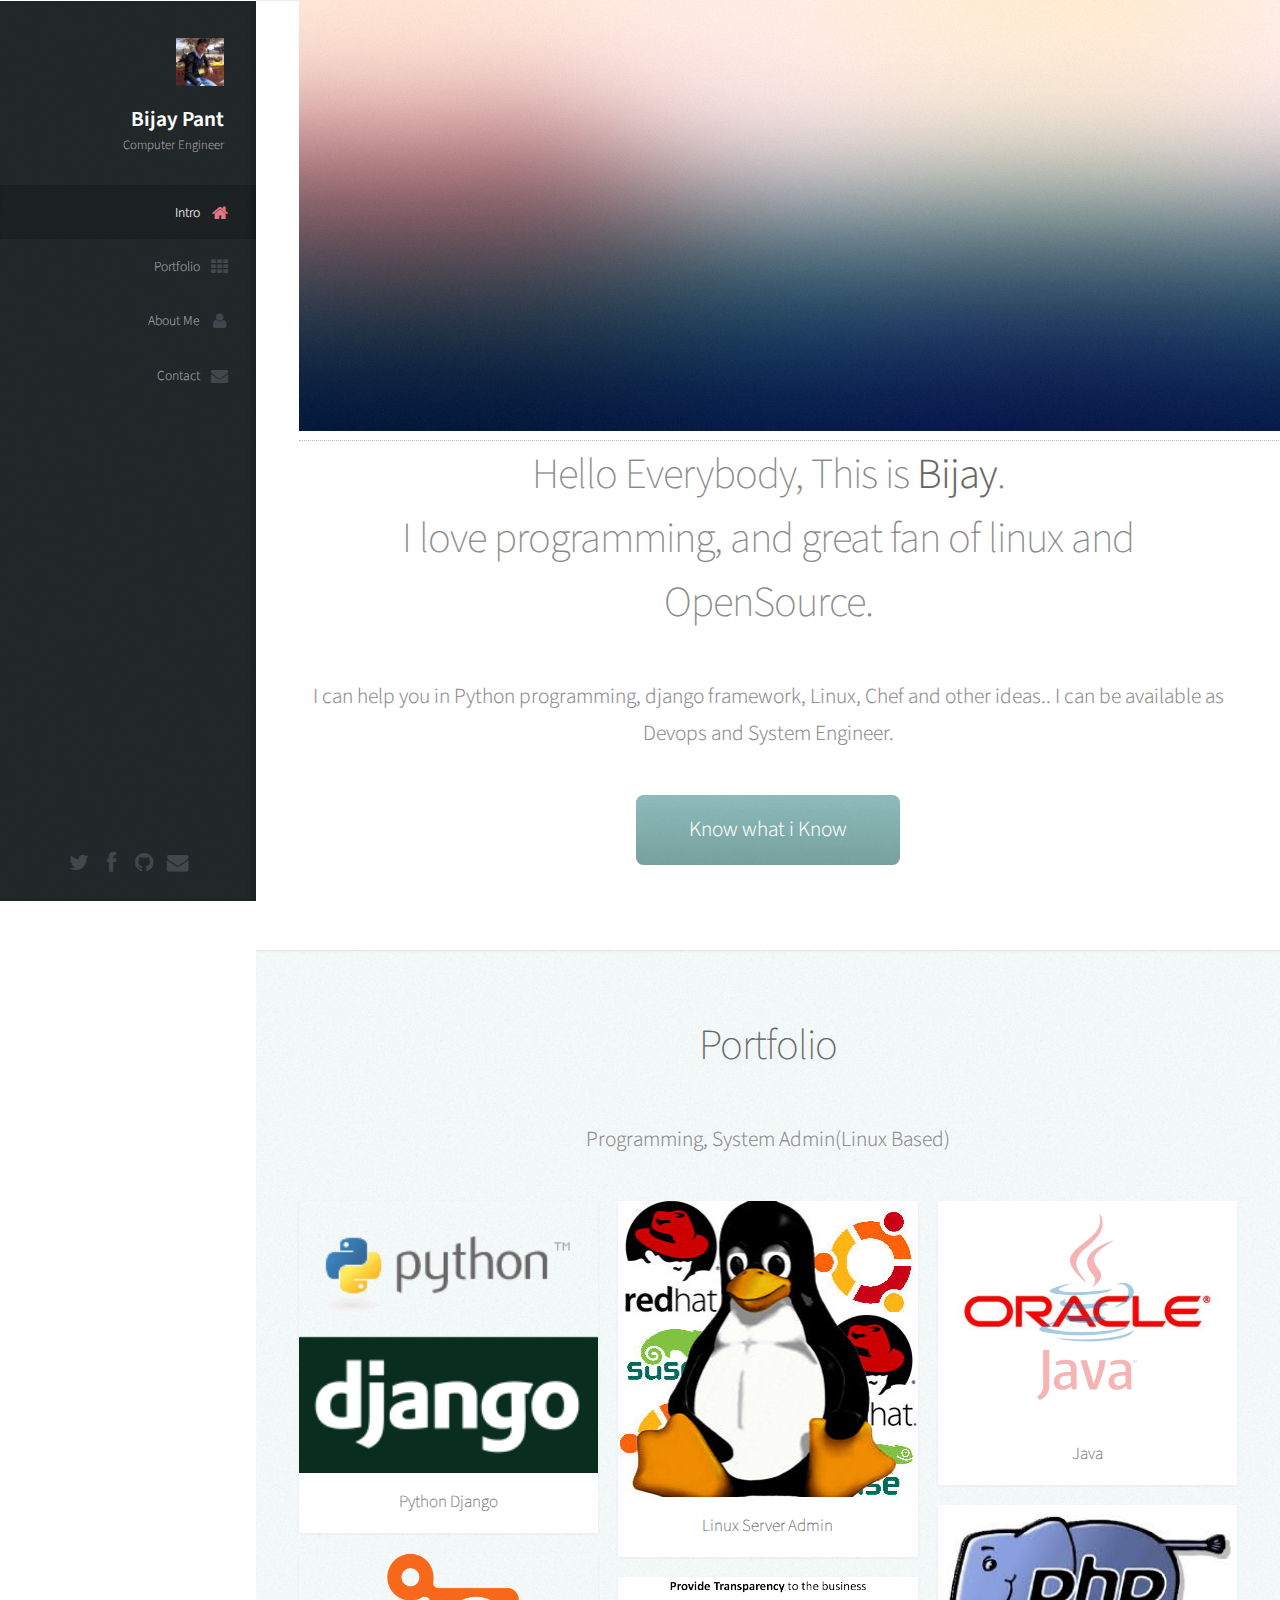
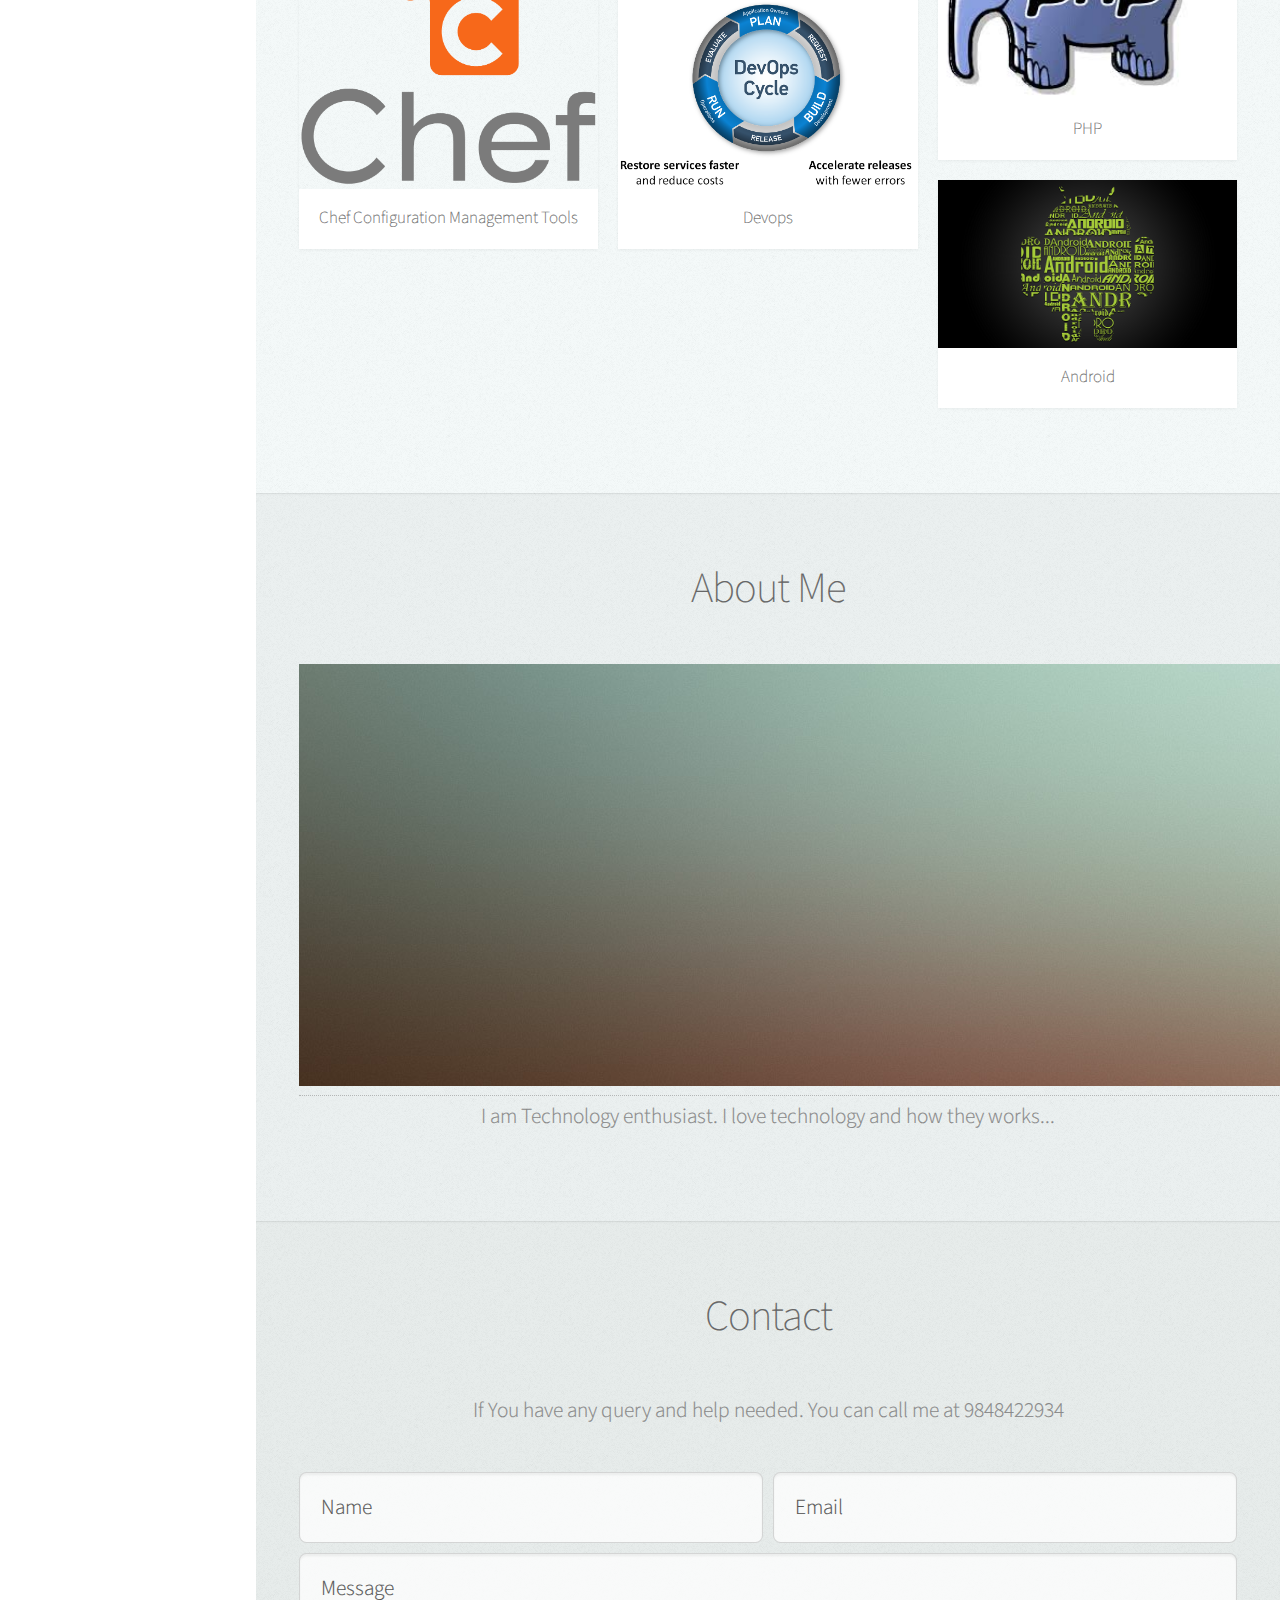
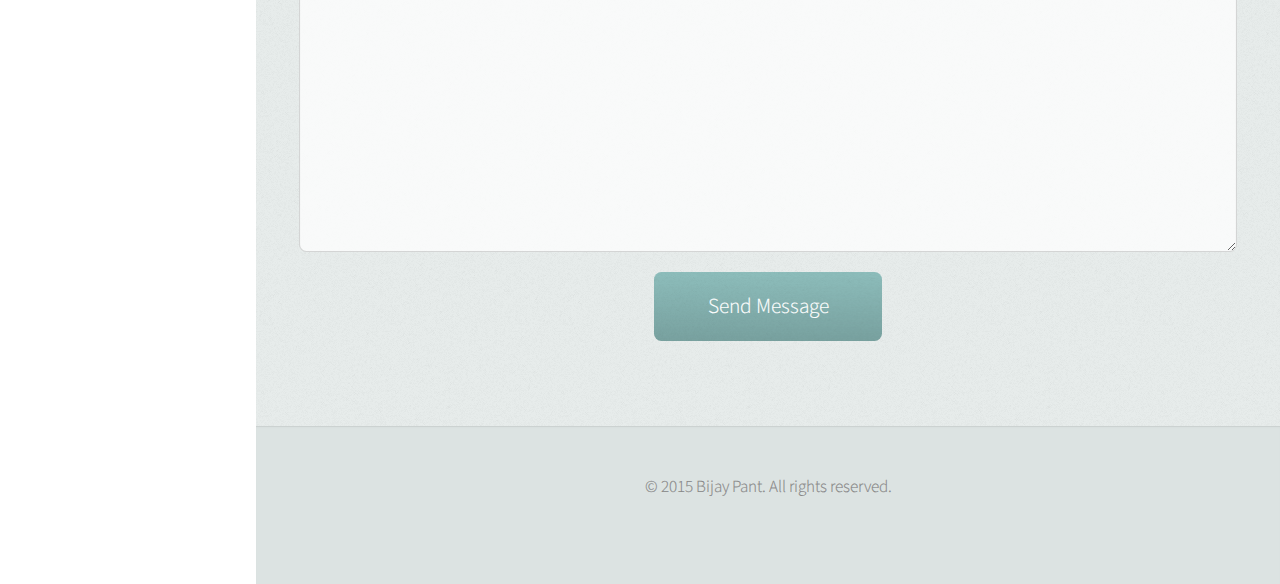
<file: index.html>
<!DOCTYPE HTML>
<html>
	<head>
		<title>Bijay Pant</title>
		<meta http-equiv="content-type" content="text/html; charset=utf-8" />
		<meta name="description" content="" />
		<meta name="keywords" content="" />
		<link href="http://fonts.googleapis.com/css?family=Source+Sans+Pro:200,300,400,600" rel="stylesheet" type="text/css" />
		<!--[if lte IE 8]><script src="js/html5shiv.js"></script><![endif]-->
		<script src="js/jquery.min.js"></script>
		<script src="js/skel.min.js"></script>
		<script src="js/skel-panels.min.js"></script>
		<script src="js/init.js"></script>
		<noscript>
			<link rel="stylesheet" href="css/skel-noscript.css" />
			<link rel="stylesheet" href="css/style.css" />
			<link rel="stylesheet" href="css/style-wide.css" />
		</noscript>
		<!--[if lte IE 9]><link rel="stylesheet" href="css/ie9.css" /><![endif]-->
		<!--[if lte IE 8]><link rel="stylesheet" href="css/ie8.css" /><![endif]-->
	</head>
	<body>

		<!-- Header -->
			<div id="header" class="skel-panels-fixed">

				<div class="top">

					<!-- Logo -->
						<div id="logo">
							<span class="image avatar48"><img src="images/bijay.jpg" alt="" /></span>
							<h1 id="title">Bijay Pant</h1>
							<span class="byline">Computer Engineer</span>
						</div>

					<!-- Nav -->
						<nav id="nav">
							<ul>
								<li><a href="#top" id="top-link" class="skel-panels-ignoreHref"><span class="fa fa-home">Intro</span></a></li>
								<li><a href="#portfolio" id="portfolio-link" class="skel-panels-ignoreHref"><span class="fa fa-th">Portfolio</span></a></li>
								<li><a href="#about" id="about-link" class="skel-panels-ignoreHref"><span class="fa fa-user">About Me</span></a></li>
								<li><a href="#contact" id="contact-link" class="skel-panels-ignoreHref"><span class="fa fa-envelope">Contact</span></a></li>
							</ul>
						</nav>
						
				</div>
				
				<div class="bottom">

					<!-- Social Icons -->
						<ul class="icons">
							<li><a href="https://twitter.com/Bjpant" class="fa fa-twitter solo"><span>Twitter</span></a></li>
							<li><a href="http://facebook.com/bant4u" class="fa fa-facebook solo"><span>Facebook</span></a></li>
							<li><a href="http://github.com/bant4u" class="fa fa-github solo"><span>Github</span></a></li>
							<li><a href="bijaypant1@gmail.com" class="fa fa-envelope solo"><span>Email</span></a></li>
						</ul>
				
				</div>
			
			</div>

		<!-- Main -->
			<div id="main">
			
				<!-- Intro -->
					<section id="top" class="one">
						<div class="container">

							<a href=""><img src="images/pic01.jpg" alt="" /></a>

							<header>
								<h2 class="alt">Hello Everybody, This is <strong>Bijay</strong>.<br />
								I love programming, and great fan of linux and OpenSource. </h2>
							</header>
							
							<p>I can help you in Python programming, django framework, Linux, Chef and other ideas.. I can be available as Devops and System Engineer. </p>

							<footer>
								<a href="#portfolio" class="button scrolly">Know what i Know</a>
							</footer>

						</div>
					</section>
					
				<!-- Portfolio -->
					<section id="portfolio" class="two">
						<div class="container">
					
							<header>
								<h2>Portfolio</h2>
							</header>
							
							<p>Programming, System Admin(Linux Based)</p>
						
							<div class="row">
								<div class="4u">
									<article class="item">
										<a class="image full"><img src="images/pic02.png" alt="" /></a>
										<header>
											<h3>Python Django </h3>
										</header>
									</article>
									<article class="item">
										<a class="image full"><img src="images/pic03.png" alt="" /></a>
										<header>
											<h3>Chef Configuration Management Tools</h3>
										</header>
									</article>
								</div>
								<div class="4u">
									<article class="item">
										<a class="image full"><img src="images/pic03.jpg" alt="" /></a>
										<header>
											<h3>Linux Server Admin</h3>
										</header>
									</article>
									<article class="item">
										<a  class="image full"><img src="images/devops.png" alt="" /></a>
										<header>
											<h3>Devops</h3>
										</header>
									</article>
								</div>
								<div class="4u">
									<article class="item">
										<a class="image full"><img src="images/pic04.jpg" alt="" /></a>
										<header>
											<h3>Java </h3>
										</header>
									</article>
									<article class="item">
										<a class="image full"><img src="images/pic07.jpg" alt="" /></a>
										<header>
											<h3>PHP</h3>
										</header>
									</article>
																		<article class="item">
										<a class="image full"><img src="images/android.png" alt="" /></a>
										<header>
											<h3>Android</h3>
										</header>
									</article>
								</div>
							</div>

						</div>
					</section>

				<!-- About Me -->
					<section id="about" class="three">
						<div class="container">

							<header>
								<h2>About Me</h2>
							</header>

							<a href=""><img src="images/pic08.jpg" alt="" /></a>
							
							<p> I am Technology enthusiast. I love technology and how they works...</p>

						</div>
					</section>
			
				<!-- Contact -->
					<section id="contact" class="four">
						<div class="container">

							<header>
								<h2>Contact</h2>
							</header>

							<p>If You have any query and help needed. You can call me at 9848422934 </p>
							
							<form method="post" action="#">
								<div class="row half">
									<div class="6u"><input type="text" class="text" name="name" placeholder="Name" /></div>
									<div class="6u"><input type="text" class="text" name="email" placeholder="Email" /></div>
								</div>
								<div class="row half">
									<div class="12u">
										<textarea name="message" placeholder="Message"></textarea>
									</div>
								</div>
								<div class="row">
									<div class="12u">
										<a href="#" class="button submit">Send Message</a>
									</div>
								</div>
							</form>

						</div>
					</section>
			
			</div>

		<!-- Footer -->
			<div id="footer">
				
				<!-- Copyright -->
					<div class="copyright">
						<p>&copy; 2015 Bijay Pant. All rights reserved.</p>
					</div>
				
			</div>

	</body>

<!-- Global site tag (gtag.js) - Google Analytics -->
<script async src="https://www.googletagmanager.com/gtag/js?id=UA-115523092-1"></script>
<script>
  window.dataLayer = window.dataLayer || [];
  function gtag(){dataLayer.push(arguments);}
  gtag('js', new Date());

  gtag('config', 'UA-115523092-1');
</script>


</html>
</file>
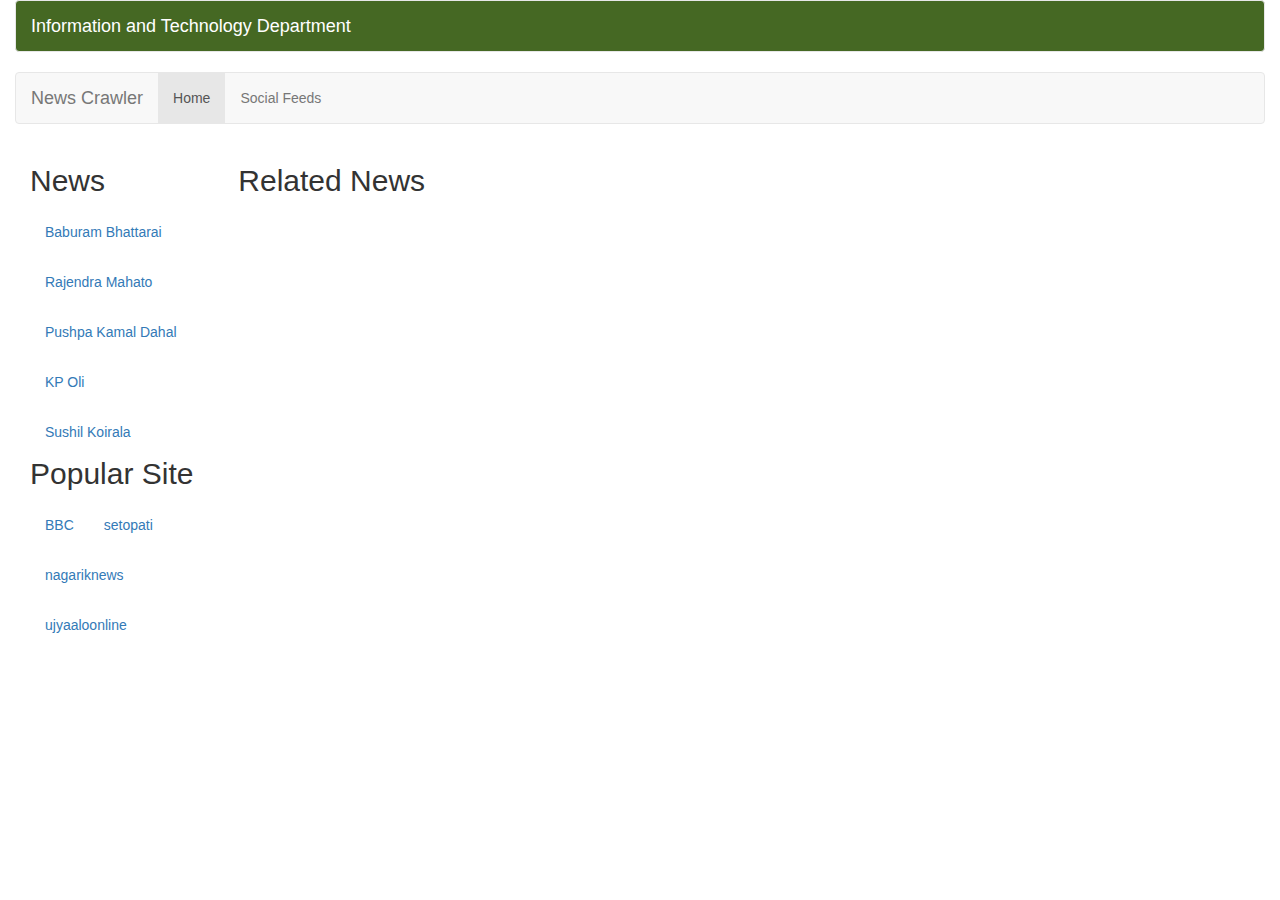
<file: news.html>
<!DOCTYPE html>
<html lang="en">
  <head>
        <meta http-equiv="content-type" content="text/html; charset=utf-8" />

    <meta http-equiv="X-UA-Compatible" content="IE=edge">
    <meta name="viewport" content="width=device-width, initial-scale=1">
    <!-- The above 3 meta tags *must* come first in the head; any other head content must come *after* these tags -->
    <meta name="description" content="">
    <meta name="author" content="">

    <title>News Crawler</title>

    <!-- Bootstrap core CSS -->
    <link href="css/bootstrap.min.css" rel="stylesheet">

  </head>

  <body>

    <div class="container-fluid">

        <nav class="navbar navbar-default" style="background:#456823; color:#fff; text-align:center;">
        <div class="container-fluid">
          <div class="navbar-header">
            <a class="navbar-brand" href="#"  style=" color:#fff;">Information and Technology Department</a>
          </div>

        </div><!--/.container-fluid -->
      </nav>

    <nav class="navbar navbar-default">
        <div class="container-fluid">
          <div class="navbar-header">
            <a class="navbar-brand" href="#">News Crawler</a>
          </div>
          <div id="navbar" class="navbar-collapse collapse">
            <ul class="nav navbar-nav">
              <li class="active"><a href="#">Home</a></li>
              <li><a href="socialfeeds.php">Social Feeds</a></li>


            </ul>

          </div><!--/.nav-collapse -->
        </div><!--/.container-fluid -->
      </nav>
      <div class="row">
      <div class="col-sm-12 col-md-12">
        


        <div class="col-sm-2 col-md-2">
          <div>
            <h2 class="sub-header">News</h2>

              <ul class='nav navbar-nav'> 
  <li class="subject_content"  data-id='1'>
  <a href="#">Baburam Bhattarai</a>
    
    </li>
      
  <li class="subject_content"  data-id='2'>
  <a href="#">Rajendra  Mahato</a>
    
    </li>
      
  <li class="subject_content"  data-id='3'>
  <a href="#">Pushpa Kamal Dahal</a>
    
    </li>
      
  <li class="subject_content"  data-id='4'>
  <a href="#">KP Oli</a>
    
    </li>
      
  <li class="subject_content"  data-id='5'>
  <a href="#">Sushil Koirala</a>
    
    </li>
    </ul>           
            
          </div>
          <div>
            
            <h2 class="sub-header" >Popular Site</h2>
              <ul class='nav navbar-nav'> 
  <li class="site_content"  data-id='BBC'>
  <a href="#">BBC</a>
    
    </li>
    
  <li class="site_content"  data-id='setopati'>
  <a href="#">setopati</a>
    
    </li>
    
  <li class="site_content"  data-id='nagariknews'>
  <a href="#">nagariknews</a>
    
    </li>
    
  <li class="site_content"  data-id='ujyaaloonline'>
  <a href="#">ujyaaloonline</a>
    
    </li>
  </ul>           
          </div>

        



        </div> 
        <div class="col-sm-10 col-md-10 ">
  

          <h2 class="sub-header">Related News </h2>
          <div  id="content">

          </div>
        </div>
      </div>
      </div>
    </div>


    <!-- Bootstrap core JavaScript
    ================================================== -->
    <!-- Placed at the end of the document so the pages load faster -->
    <script src="js/jquery.min.js"></script>
    <script src="js/bootstrap.min.js"></script>
    <script>
$(document).ready( function() {


	$("#content").on("click","table tbody tr",function(){
		//alert("tr");
		//var $parent = $(this).
        // $(this).next().css( "display", "" );
        if($(this).hasClass("news")){
	        $(this).next().toggle();
        }

    });
    $("#news").click(function(){
        $("#news_content").show();
    });

    $(".subject_content").click(function() {

    var id = $(this).data("id");


        $.ajax({
          url: 'http://192.168.101.70/newsfeed/showfeed.php',
 
          data: {'id':id},
          dataType: 'jsonp',
          success: function(data) {
          //called when successful
          $('#content').html(data);
          },
          error: function(e) {
            console.log(e.message);
          //called when there is an error
          //console.log(e.message);
          }
        });
    });

        $(".site_content").click(function() {

    var id = $(this).data("id");

        $.ajax({
          url: 'http://192.168.101.70/newsfeed/showsitefeed.php',
          type: 'GET',
          data: {'id':id},
          success: function(data) {
          //called when successful
          $('#content').html(data);
          },
          error: function(e) {
          //called when there is an error
          //console.log(e.message);
          }
        });
    });
});

</script>

  </body>
</html>
</file>
<file: css/style-wide.css>
/*
	Prologue 1.2 by HTML5 UP
	html5up.net | @n33co
	Free for personal and commercial use under the CCA 3.0 license (html5up.net/license)
*/

/*********************************************************************************/
/* Basic                                                                         */
/*********************************************************************************/

	body,input,textarea,select
	{
		font-size: 17pt;
	}
	
/*********************************************************************************/
/* Header                                                                        */
/*********************************************************************************/

	#header
	{
		width: 300px;
	}
	
/*********************************************************************************/
/* Footer                                                                        */
/*********************************************************************************/

	#footer
	{
		margin-left: 300px;
	}
	
/*********************************************************************************/
/* Main                                                                          */
/*********************************************************************************/

	#main
	{
		margin-left: 300px;
	}
</file>
<file: css/ie9.css>
/*
	Prologue 1.2 by HTML5 UP
	html5up.net | @n33co
	Free for personal and commercial use under the CCA 3.0 license (html5up.net/license)
*/

/*********************************************************************************/
/* Basic                                                                         */
/*********************************************************************************/

	/* Buttons */
		
		.button
		{
			background-image: url('images/ie9/button.svg');
		}
</file>
<file: css/ie8.css>
/*
	Prologue 1.2 by HTML5 UP
	html5up.net | @n33co
	Free for personal and commercial use under the CCA 3.0 license (html5up.net/license)
*/

/*********************************************************************************/
/* Basic                                                                         */
/*********************************************************************************/

	/* Forms */

		form
		{
		}
		
			form input.text,
			form select,
			form textarea
			{
				-ms-behavior: url('css/PIE.htc');
			}
			
	/* Buttons */
		
		.button
		{
			-ms-behavior: url('css/PIE.htc');
		}
		
/*********************************************************************************/
/* Header                                                                        */
/*********************************************************************************/

	#nav
	{
	}
	
		#nav ul
		{
		}
		
			#nav ul li
			{
			}
			
				#nav ul li a
				{
					color: #888;
				}

					#nav ul li a.active
					{
						background: #1C2022;
					}

/*********************************************************************************/
/* Side Panel                                                                    */
/*********************************************************************************/

	#sidePanelToggle
	{
	}
	
		#sidePanelToggle .toggle
		{
			background-color: #888;
		}
</file>
<file: css/skel-noscript.css>
/* Resets (http://meyerweb.com/eric/tools/css/reset/ | v2.0 | 20110126 | License: none (public domain)) */

	html,body,div,span,applet,object,iframe,h1,h2,h3,h4,h5,h6,p,blockquote,pre,a,abbr,acronym,address,big,cite,code,del,dfn,em,img,ins,kbd,q,s,samp,small,strike,strong,sub,sup,tt,var,b,u,i,center,dl,dt,dd,ol,ul,li,fieldset,form,label,legend,table,caption,tbody,tfoot,thead,tr,th,td,article,aside,canvas,details,embed,figure,figcaption,footer,header,hgroup,menu,nav,output,ruby,section,summary,time,mark,audio,video{margin:0;padding:0;border:0;font-size:100%;font:inherit;vertical-align:baseline;}article,aside,details,figcaption,figure,footer,header,hgroup,menu,nav,section{display:block;}body{line-height:1;}ol,ul{list-style:none;}blockquote,q{quotes:none;}blockquote:before,blockquote:after,q:before,q:after{content:'';content:none;}table{border-collapse:collapse;border-spacing:0;}body{-webkit-text-size-adjust:none}

/* Box Model */

	*, *:before, *:after {
		-moz-box-sizing: border-box;
		-webkit-box-sizing: border-box;
		-o-box-sizing: border-box;
		-ms-box-sizing: border-box;
		box-sizing: border-box;
	}

/* Container */

	body {
		min-width: 1200px;
	}

	.container {
		width: 1200px;
		margin-left: auto;
		margin-right: auto;
	}

	/* Modifiers */
	
		.container.small {
			width: 900px;
		}

		.container.big {
			width: 100%;
			max-width: 1500px;
			min-width: 1200px;
		}

/* Grid */

	/* Cells */

		.\31 2u { width: 100% }
		.\31 1u { width: 91.6666666667% }
		.\31 0u { width: 83.3333333333% }
		.\39 u { width: 75% }
		.\38 u { width: 66.6666666667% }
		.\37 u { width: 58.3333333333% }
		.\36 u { width: 50% }
		.\35 u { width: 41.6666666667% }
		.\34 u { width: 33.3333333333% }
		.\33 u { width: 25% }
		.\32 u { width: 16.6666666667% }
		.\31 u { width: 8.3333333333% }
		.\-11u { margin-left: 91.6666666667% }
		.\-10u { margin-left: 83.3333333333% }
		.\-9u { margin-left: 75% }
		.\-8u { margin-left: 66.6666666667% }
		.\-7u { margin-left: 58.3333333333% }
		.\-6u { margin-left: 50% }
		.\-5u { margin-left: 41.6666666667% }
		.\-4u { margin-left: 33.3333333333% }
		.\-3u { margin-left: 25% }
		.\-2u { margin-left: 16.6666666667% }
		.\-1u { margin-left: 8.3333333333% }

		.row > * {
			padding: 40px 0 0 40px;
			float: left;
			-moz-box-sizing: border-box;
			-webkit-box-sizing: border-box;
			-o-box-sizing: border-box;
			-ms-box-sizing: border-box;
			box-sizing: border-box;
		}

		.row + .row > * {
			padding-top: 40px;
		}

		.row {
			margin-left: -40px;
		}

	/* Rows */

		.row:after {
			content: '';
			display: block;
			clear: both;
			height: 0;
		}

		.row:first-child > * {
			padding-top: 0;
		}

		.row > * {
			padding-top: 0;
		}

		/* Modifiers */

			/* Flush */

				.row.flush {
					margin-left: 0;
				}

				.row.flush > * {
					padding: 0 !important;
				}

			/* Quarter */

				.row.quarter > * {
					padding: 10px 0 0 10px;
				}

				.row.quarter + .row.quarter > * {
					padding-top: 10px;
				}

				.row.quarter {
					margin-left: -10px;
				}

			/* Half */

				.row.half > * {
					padding: 20px 0 0 20px;
				}

				.row.half + .row.half > * {
					padding-top: 20px;
				}

				.row.half {
					margin-left: -20px;
				}

			/* One and (a) Half */

				.row.oneandhalf > * {
					padding: 60px 0 0 60px;
				}

				.row.oneandhalf + .row.oneandhalf > * {
					padding-top: 60px;
				}

				.row.oneandhalf {
					margin-left: -60px;
				}

			/* Double */

				.row.double > * {
					padding: 80px 0 0 80px;
				}

				.row.double + .row.double > * {
					padding-top: 80px;
				}

				.row.double {
					margin-left: -80px;
				}
</file>
<file: css/style.css>
@charset 'UTF-8';

@font-face{font-family:'FontAwesome';src:url('font/fontawesome-webfont.eot?v=4.0.1');src:url('font/fontawesome-webfont.eot?#iefix&v=4.0.1') format('embedded-opentype'),url('font/fontawesome-webfont.woff?v=4.0.1') format('woff'),url('font/fontawesome-webfont.ttf?v=4.0.1') format('truetype'),url('font/fontawesome-webfont.svg?v=4.0.1#fontawesomeregular') format('svg');font-weight:normal;font-style:normal}

/*
	Prologue 1.2 by HTML5 UP
	html5up.net | @n33co
	Free for personal and commercial use under the CCA 3.0 license (html5up.net/license)
*/

/*********************************************************************************/
/* Basic                                                                         */
/*********************************************************************************/

	body
	{
		background: #fff;
	}

	body,input,textarea,select
	{
		font-family: 'Source Sans Pro', sans-serif;
		font-size: 19pt;
		font-weight: 300;
		line-height: 1.75em;
		color: #888;
		-webkit-text-stroke: 0.15px;
	}

	h1,h2,h3,h4,h5,h6
	{
		font-weight: 200;
		color: #666;
		line-height: 1.5em;
	}
	
		h1 a, h2 a, h3 a, h4 a, h5 a, h6 a
		{
			color: inherit;
			text-decoration: none;
		}

		h1 strong, h2 strong, h3 strong, h4 strong, h5 strong, h6 strong
		{
			font-weight: 300;
		}
		
		h2
		{
			font-size: 2em;
			letter-spacing: -1px;
		}
		
			h2.alt
			{
				color: #888;
			}
			
			h2.alt strong
			{
				color: #666;
			}

		h3
		{
			font-size: 1.5em;
		}

	header
	{
		margin: 0 0 2em 0;
	}

	footer
	{
		margin: 2em 0 0 0;
	}

	strong, b
	{
		font-weight: 300;
		color: #666;
	}
	
	em, i
	{
		font-style: italic;
	}

	a
	{
		text-decoration: none;
		color: inherit;
		border-bottom: dotted 1px rgba(128,128,128,0.5);
		-moz-transition: color 0.35s ease-in-out, border-bottom-color 0.35s ease-in-out;
		-webkit-transition: color 0.35s ease-in-out, border-bottom-color 0.35s ease-in-out;
		-o-transition: color 0.35s ease-in-out, border-bottom-color 0.35s ease-in-out;
		-ms-transition: color 0.35s ease-in-out, border-bottom-color 0.35s ease-in-out;
		transition: color 0.35s ease-in-out, border-bottom-color 0.35s ease-in-out;
		outline: 0;
	}

		a:hover
		{
			color: #E27689;
			border-bottom-color: rgba(255,255,255,0);
		}

	sub
	{
		position: relative;
		top: 0.5em;
		font-size: 0.8em;
	}
	
	sup
	{
		position: relative;
		top: -0.5em;
		font-size: 0.8em;
	}
	
	hr
	{
		border: 0;
		border-top: solid 1px #ddd;
	}
	
	blockquote
	{
		border-left: solid 0.5em #ddd;
		padding: 1em 0 1em 2em;
		font-style: italic;
	}
	
	p, ul, ol, dl, table
	{
		margin-bottom: 2em;
	}

	br.clear
	{
		clear: both;
	}

	/* Sections/Articles */
	
		section,
		article
		{
			margin-bottom: 3em;
		}
		
		section > :last-child,
		article > :last-child,
		section > .container > :last-child,
		article > .container > :last-child
		{
			margin-bottom: 0;
		}

		section:last-child,
		article:last-child
		{
			margin-bottom: 0;
		}

		.row > section,
		.row > article
		{
			margin-bottom: 0;
		}

	/* Images */

		.image
		{
			display: inline-block;
			border: 0;
		}
		
			.image img
			{
				display: block;
				width: 100%;
			}
			
			.image.avatar48
			{
				width: 48px;
				height: 48px;
				background: #f00;
			}
			
				.image.avatar48 img
				{
					width: 48px;
					height: 48px;
				}

			.image.full
			{
				display: block;
				width: 100%;
			}
			
			.image.featured
			{
				display: block;
				width: 100%;
				margin: 0 0 2em 0;
			}
			
			.image.left
			{
				float: left;
				margin: 0 2em 2em 0;
			}
			
			.image.centered
			{
				display: block;
				margin: 0 0 2em 0;
			}

				.image.centered img
				{
					margin: 0 auto;
					width: auto;
				}

	/* Lists */

		ul.default
		{
			list-style: disc;
			padding-left: 1em;
		}
		
			ul.default li
			{
				padding-left: 0.5em;
			}		

		ul.icons
		{
			cursor: default;
		}	
		
			ul.icons li
			{
				display: inline-block;
			}
			
				ul.icons a
				{
					display: inline-block;
					width: 2em;
					height: 2em;
					line-height: 2em;
					text-align: center;
					border: 0;
				}

		ul.menu
		{
			cursor: default;
		}
		
			ul.menu li
			{
				display: inline-block;
				line-height: 1em;
				border-left: solid 1px rgba(128,128,128,0.35);
				padding: 0 0 0 0.5em;
				margin: 0 0 0 0.5em;
			}
			
			ul.menu li:first-child
			{
				border-left: 0;
				padding-left: 0;
				margin-left: 0;
			}

		ol.default
		{
			list-style: decimal;
			padding-left: 1.25em;
		}

			ol.default li
			{
				padding-left: 0.25em;
			}

	/* Forms */

		form
		{
		}
		
			form label
			{
				display: block;
				text-align: left;
				margin-bottom: 0.5em;
			}
		
			form input.text,
			form select,
			form textarea
			{
				position: relative;
				-webkit-appearance: none;
				display: block;
				border: 0;
				background: #fff;
				background: rgba(255,255,255,0.75);
				width: 100%;
				border-radius: 0.35em;
				padding: 0.75em 1em 0.75em 1em;
				box-shadow: inset 0 0.1em 0.1em 0 rgba(0,0,0,0.05);
				border: solid 1px rgba(0,0,0,0.15);
				-moz-transition: all 0.35s ease-in-out;
				-webkit-transition: all 0.35s ease-in-out;
				-o-transition: all 0.35s ease-in-out;
				-ms-transition: all 0.35s ease-in-out;
				transition: all 0.35s ease-in-out;
			}

				form input.text:hover,
				form select:hover,
				form textarea:hover
				{
				}

				form input.text:focus,
				form select:focus,
				form textarea:focus
				{
					box-shadow: 0 0 2px 1px #8ededc;
					background: #fff;
				}
				
				form textarea
				{
					min-height: 14em;
				}

				form .formerize-placeholder
				{
					color: #555 !important;
				}

				form ::-webkit-input-placeholder
				{
					color: #555 !important;
				}

				form :-moz-placeholder
				{
					color: #555 !important;
				}

				form ::-moz-placeholder
				{
					color: #555 !important;
				}

				form :-ms-input-placeholder
				{
					color: #555 !important;
				}

				form ::-moz-focus-inner
				{
					border: 0;
				}
			
	/* Tables */
	
		table
		{
			width: 100%;
		}
		
			table.default
			{
				width: 100%;
				text-align: left;
			}
			
				table.default tbody tr:nth-child(2n+2)
				{
					background: #f4f4f4;
				}
				
				table.default td
				{
					padding: 0.5em 1em 0.5em 1em;
				}
				
				table.default th
				{
					text-align: left;
					padding: 0.5em 1em 0.5em 1em;
					color: #fff;
					background: #222729 url('images/overlay.png');
				}
			
				table.default thead
				{
					background: #444;
					color: #fff;
				}
				
				table.default tfoot
				{
					background: #eee;
				}
				
				table.default tbody
				{
				}

	/* Buttons */
		
		.button
		{
			position: relative;
			display: inline-block;
			border-radius: 0.35em;
			color: #fff !important;
			text-decoration: none;
			padding: 0.75em 2.5em 0.75em 2.5em;
			background-color: #8ebebc;
			border: 0;
			cursor: pointer;
			background-image: -moz-linear-gradient(top, rgba(0,0,0,0), rgba(0,0,0,0.15)), url('images/overlay.png');
			background-image: -webkit-linear-gradient(top, rgba(0,0,0,0), rgba(0,0,0,0.15)), url('images/overlay.png');
			background-image: -o-linear-gradient(top, rgba(0,0,0,0), rgba(0,0,0,0.15)), url('images/overlay.png');
			background-image: -ms-linear-gradient(top, rgba(0,0,0,0), rgba(0,0,0,0.15)), url('images/overlay.png');
			background-image: linear-gradient(top, rgba(0,0,0,0), rgba(0,0,0,0.15)), url('images/overlay.png');			
			-moz-transition: background-color 0.35s ease-in-out;
			-webkit-transition: background-color 0.35s ease-in-out;
			-o-transition: background-color 0.35s ease-in-out;
			-ms-transition: background-color 0.35s ease-in-out;
			transition: background-color 0.35s ease-in-out;
		}

			.button:hover
			{
				background-color: #9ececc;
			}
			
			.button:active
			{
				background-color: #7eaeac;
			}
		
	/* Item */
	
		.item
		{
			box-shadow: 0 0.05em 0.15em 0 rgba(0,0,0,0.05);
			margin-bottom: 40px;
		}
		
			.item header
			{
				background: #fff;
				margin: 0;
				padding: 1em 0 1em 0;
				font-size: 0.8em;
			}

				.item header h3
				{
					font-size: 1em;
				}

/*********************************************************************************/
/* Icons                                                                         */
/* Powered by Font Awesome by Dave Gandy | http://fontawesome.io                 */
/* Licensed under the SIL OFL 1.1 (font), MIT (CSS)                              */
/*********************************************************************************/

	.fa
	{
		text-decoration: none;
	}

		.fa.solo
		{
		}
		
			.fa.solo span
			{
				display: none;
			}

		.fa:before
		{
			display:inline-block;
			font-family: FontAwesome;
			font-size: 1.25em;
			text-decoration: none;
			font-style: normal;
			font-weight: normal;
			line-height: 1;
			-webkit-font-smoothing:antialiased;
			-moz-osx-font-smoothing:grayscale;
		}

		.fa-lg{font-size:1.3333333333333333em;line-height:.75em;vertical-align:-15%}
		.fa-2x{font-size:2em}
		.fa-3x{font-size:3em}
		.fa-4x{font-size:4em}
		.fa-5x{font-size:5em}
		.fa-fw{width:1.2857142857142858em;text-align:center}
		.fa-ul{padding-left:0;margin-left:2.142857142857143em;list-style-type:none}.fa-ul>li{position:relative}
		.fa-li{position:absolute;left:-2.142857142857143em;width:2.142857142857143em;top:.14285714285714285em;text-align:center}.fa-li.fa-lg{left:-1.8571428571428572em}
		.fa-border{padding:.2em .25em .15em;border:solid .08em #eee;border-radius:.1em}
		.pull-right{float:right}
		.pull-left{float:left}
		.fa.pull-left{margin-right:.3em}
		.fa.pull-right{margin-left:.3em}
		.fa-spin{-webkit-animation:spin 2s infinite linear;-moz-animation:spin 2s infinite linear;-o-animation:spin 2s infinite linear;animation:spin 2s infinite linear}
		@-moz-keyframes spin{0%{-moz-transform:rotate(0deg)} 100%{-moz-transform:rotate(359deg)}}@-webkit-keyframes spin{0%{-webkit-transform:rotate(0deg)} 100%{-webkit-transform:rotate(359deg)}}@-o-keyframes spin{0%{-o-transform:rotate(0deg)} 100%{-o-transform:rotate(359deg)}}@-ms-keyframes spin{0%{-ms-transform:rotate(0deg)} 100%{-ms-transform:rotate(359deg)}}@keyframes spin{0%{transform:rotate(0deg)} 100%{transform:rotate(359deg)}}.fa-rotate-90{filter:progid:DXImageTransform.Microsoft.BasicImage(rotation=1);-webkit-transform:rotate(90deg);-moz-transform:rotate(90deg);-ms-transform:rotate(90deg);-o-transform:rotate(90deg);transform:rotate(90deg)}
		.fa-rotate-180{filter:progid:DXImageTransform.Microsoft.BasicImage(rotation=2);-webkit-transform:rotate(180deg);-moz-transform:rotate(180deg);-ms-transform:rotate(180deg);-o-transform:rotate(180deg);transform:rotate(180deg)}
		.fa-rotate-270{filter:progid:DXImageTransform.Microsoft.BasicImage(rotation=3);-webkit-transform:rotate(270deg);-moz-transform:rotate(270deg);-ms-transform:rotate(270deg);-o-transform:rotate(270deg);transform:rotate(270deg)}
		.fa-flip-horizontal{filter:progid:DXImageTransform.Microsoft.BasicImage(rotation=0, mirror=1);-webkit-transform:scale(-1, 1);-moz-transform:scale(-1, 1);-ms-transform:scale(-1, 1);-o-transform:scale(-1, 1);transform:scale(-1, 1)}
		.fa-flip-vertical{filter:progid:DXImageTransform.Microsoft.BasicImage(rotation=2, mirror=1);-webkit-transform:scale(1, -1);-moz-transform:scale(1, -1);-ms-transform:scale(1, -1);-o-transform:scale(1, -1);transform:scale(1, -1)}
		.fa-stack{position:relative;display:inline-block;width:2em;height:2em;line-height:2em;vertical-align:middle}
		.fa-stack-1x,.fa-stack-2x{position:absolute;left:0;width:100%;text-align:center}
		.fa-stack-1x{line-height:inherit}
		.fa-stack-2x{font-size:2em}
		.fa-inverse{color:#fff}
		.fa-glass:before{content:"\f000"}
		.fa-music:before{content:"\f001"}
		.fa-search:before{content:"\f002"}
		.fa-envelope-o:before{content:"\f003"}
		.fa-heart:before{content:"\f004"}
		.fa-star:before{content:"\f005"}
		.fa-star-o:before{content:"\f006"}
		.fa-user:before{content:"\f007"}
		.fa-film:before{content:"\f008"}
		.fa-th-large:before{content:"\f009"}
		.fa-th:before{content:"\f00a"}
		.fa-th-list:before{content:"\f00b"}
		.fa-check:before{content:"\f00c"}
		.fa-times:before{content:"\f00d"}
		.fa-search-plus:before{content:"\f00e"}
		.fa-search-minus:before{content:"\f010"}
		.fa-power-off:before{content:"\f011"}
		.fa-signal:before{content:"\f012"}
		.fa-gear:before,.fa-cog:before{content:"\f013"}
		.fa-trash-o:before{content:"\f014"}
		.fa-home:before{content:"\f015"}
		.fa-file-o:before{content:"\f016"}
		.fa-clock-o:before{content:"\f017"}
		.fa-road:before{content:"\f018"}
		.fa-download:before{content:"\f019"}
		.fa-arrow-circle-o-down:before{content:"\f01a"}
		.fa-arrow-circle-o-up:before{content:"\f01b"}
		.fa-inbox:before{content:"\f01c"}
		.fa-play-circle-o:before{content:"\f01d"}
		.fa-rotate-right:before,.fa-repeat:before{content:"\f01e"}
		.fa-refresh:before{content:"\f021"}
		.fa-list-alt:before{content:"\f022"}
		.fa-lock:before{content:"\f023"}
		.fa-flag:before{content:"\f024"}
		.fa-headphones:before{content:"\f025"}
		.fa-volume-off:before{content:"\f026"}
		.fa-volume-down:before{content:"\f027"}
		.fa-volume-up:before{content:"\f028"}
		.fa-qrcode:before{content:"\f029"}
		.fa-barcode:before{content:"\f02a"}
		.fa-tag:before{content:"\f02b"}
		.fa-tags:before{content:"\f02c"}
		.fa-book:before{content:"\f02d"}
		.fa-bookmark:before{content:"\f02e"}
		.fa-print:before{content:"\f02f"}
		.fa-camera:before{content:"\f030"}
		.fa-font:before{content:"\f031"}
		.fa-bold:before{content:"\f032"}
		.fa-italic:before{content:"\f033"}
		.fa-text-height:before{content:"\f034"}
		.fa-text-width:before{content:"\f035"}
		.fa-align-left:before{content:"\f036"}
		.fa-align-center:before{content:"\f037"}
		.fa-align-right:before{content:"\f038"}
		.fa-align-justify:before{content:"\f039"}
		.fa-list:before{content:"\f03a"}
		.fa-dedent:before,.fa-outdent:before{content:"\f03b"}
		.fa-indent:before{content:"\f03c"}
		.fa-video-camera:before{content:"\f03d"}
		.fa-picture-o:before{content:"\f03e"}
		.fa-pencil:before{content:"\f040"}
		.fa-map-marker:before{content:"\f041"}
		.fa-adjust:before{content:"\f042"}
		.fa-tint:before{content:"\f043"}
		.fa-edit:before,.fa-pencil-square-o:before{content:"\f044"}
		.fa-share-square-o:before{content:"\f045"}
		.fa-check-square-o:before{content:"\f046"}
		.fa-move:before{content:"\f047"}
		.fa-step-backward:before{content:"\f048"}
		.fa-fast-backward:before{content:"\f049"}
		.fa-backward:before{content:"\f04a"}
		.fa-play:before{content:"\f04b"}
		.fa-pause:before{content:"\f04c"}
		.fa-stop:before{content:"\f04d"}
		.fa-forward:before{content:"\f04e"}
		.fa-fast-forward:before{content:"\f050"}
		.fa-step-forward:before{content:"\f051"}
		.fa-eject:before{content:"\f052"}
		.fa-chevron-left:before{content:"\f053"}
		.fa-chevron-right:before{content:"\f054"}
		.fa-plus-circle:before{content:"\f055"}
		.fa-minus-circle:before{content:"\f056"}
		.fa-times-circle:before{content:"\f057"}
		.fa-check-circle:before{content:"\f058"}
		.fa-question-circle:before{content:"\f059"}
		.fa-info-circle:before{content:"\f05a"}
		.fa-crosshairs:before{content:"\f05b"}
		.fa-times-circle-o:before{content:"\f05c"}
		.fa-check-circle-o:before{content:"\f05d"}
		.fa-ban:before{content:"\f05e"}
		.fa-arrow-left:before{content:"\f060"}
		.fa-arrow-right:before{content:"\f061"}
		.fa-arrow-up:before{content:"\f062"}
		.fa-arrow-down:before{content:"\f063"}
		.fa-mail-forward:before,.fa-share:before{content:"\f064"}
		.fa-resize-full:before{content:"\f065"}
		.fa-resize-small:before{content:"\f066"}
		.fa-plus:before{content:"\f067"}
		.fa-minus:before{content:"\f068"}
		.fa-asterisk:before{content:"\f069"}
		.fa-exclamation-circle:before{content:"\f06a"}
		.fa-gift:before{content:"\f06b"}
		.fa-leaf:before{content:"\f06c"}
		.fa-fire:before{content:"\f06d"}
		.fa-eye:before{content:"\f06e"}
		.fa-eye-slash:before{content:"\f070"}
		.fa-warning:before,.fa-exclamation-triangle:before{content:"\f071"}
		.fa-plane:before{content:"\f072"}
		.fa-calendar:before{content:"\f073"}
		.fa-random:before{content:"\f074"}
		.fa-comment:before{content:"\f075"}
		.fa-magnet:before{content:"\f076"}
		.fa-chevron-up:before{content:"\f077"}
		.fa-chevron-down:before{content:"\f078"}
		.fa-retweet:before{content:"\f079"}
		.fa-shopping-cart:before{content:"\f07a"}
		.fa-folder:before{content:"\f07b"}
		.fa-folder-open:before{content:"\f07c"}
		.fa-resize-vertical:before{content:"\f07d"}
		.fa-resize-horizontal:before{content:"\f07e"}
		.fa-bar-chart-o:before{content:"\f080"}
		.fa-twitter-square:before{content:"\f081"}
		.fa-facebook-square:before{content:"\f082"}
		.fa-camera-retro:before{content:"\f083"}
		.fa-key:before{content:"\f084"}
		.fa-gears:before,.fa-cogs:before{content:"\f085"}
		.fa-comments:before{content:"\f086"}
		.fa-thumbs-o-up:before{content:"\f087"}
		.fa-thumbs-o-down:before{content:"\f088"}
		.fa-star-half:before{content:"\f089"}
		.fa-heart-o:before{content:"\f08a"}
		.fa-sign-out:before{content:"\f08b"}
		.fa-linkedin-square:before{content:"\f08c"}
		.fa-thumb-tack:before{content:"\f08d"}
		.fa-external-link:before{content:"\f08e"}
		.fa-sign-in:before{content:"\f090"}
		.fa-trophy:before{content:"\f091"}
		.fa-github-square:before{content:"\f092"}
		.fa-upload:before{content:"\f093"}
		.fa-lemon-o:before{content:"\f094"}
		.fa-phone:before{content:"\f095"}
		.fa-square-o:before{content:"\f096"}
		.fa-bookmark-o:before{content:"\f097"}
		.fa-phone-square:before{content:"\f098"}
		.fa-twitter:before{content:"\f099"}
		.fa-facebook:before{content:"\f09a"}
		.fa-github:before{content:"\f09b"}
		.fa-unlock:before{content:"\f09c"}
		.fa-credit-card:before{content:"\f09d"}
		.fa-rss:before{content:"\f09e"}
		.fa-hdd-o:before{content:"\f0a0"}
		.fa-bullhorn:before{content:"\f0a1"}
		.fa-bell:before{content:"\f0f3"}
		.fa-certificate:before{content:"\f0a3"}
		.fa-hand-o-right:before{content:"\f0a4"}
		.fa-hand-o-left:before{content:"\f0a5"}
		.fa-hand-o-up:before{content:"\f0a6"}
		.fa-hand-o-down:before{content:"\f0a7"}
		.fa-arrow-circle-left:before{content:"\f0a8"}
		.fa-arrow-circle-right:before{content:"\f0a9"}
		.fa-arrow-circle-up:before{content:"\f0aa"}
		.fa-arrow-circle-down:before{content:"\f0ab"}
		.fa-globe:before{content:"\f0ac"}
		.fa-wrench:before{content:"\f0ad"}
		.fa-tasks:before{content:"\f0ae"}
		.fa-filter:before{content:"\f0b0"}
		.fa-briefcase:before{content:"\f0b1"}
		.fa-fullscreen:before{content:"\f0b2"}
		.fa-group:before{content:"\f0c0"}
		.fa-chain:before,.fa-link:before{content:"\f0c1"}
		.fa-cloud:before{content:"\f0c2"}
		.fa-flask:before{content:"\f0c3"}
		.fa-cut:before,.fa-scissors:before{content:"\f0c4"}
		.fa-copy:before,.fa-files-o:before{content:"\f0c5"}
		.fa-paperclip:before{content:"\f0c6"}
		.fa-save:before,.fa-floppy-o:before{content:"\f0c7"}
		.fa-square:before{content:"\f0c8"}
		.fa-reorder:before{content:"\f0c9"}
		.fa-list-ul:before{content:"\f0ca"}
		.fa-list-ol:before{content:"\f0cb"}
		.fa-strikethrough:before{content:"\f0cc"}
		.fa-underline:before{content:"\f0cd"}
		.fa-table:before{content:"\f0ce"}
		.fa-magic:before{content:"\f0d0"}
		.fa-truck:before{content:"\f0d1"}
		.fa-pinterest:before{content:"\f0d2"}
		.fa-pinterest-square:before{content:"\f0d3"}
		.fa-google-plus-square:before{content:"\f0d4"}
		.fa-google-plus:before{content:"\f0d5"}
		.fa-money:before{content:"\f0d6"}
		.fa-caret-down:before{content:"\f0d7"}
		.fa-caret-up:before{content:"\f0d8"}
		.fa-caret-left:before{content:"\f0d9"}
		.fa-caret-right:before{content:"\f0da"}
		.fa-columns:before{content:"\f0db"}
		.fa-unsorted:before,.fa-sort:before{content:"\f0dc"}
		.fa-sort-down:before,.fa-sort-asc:before{content:"\f0dd"}
		.fa-sort-up:before,.fa-sort-desc:before{content:"\f0de"}
		.fa-envelope:before{content:"\f0e0"}
		.fa-linkedin:before{content:"\f0e1"}
		.fa-rotate-left:before,.fa-undo:before{content:"\f0e2"}
		.fa-legal:before,.fa-gavel:before{content:"\f0e3"}
		.fa-dashboard:before,.fa-tachometer:before{content:"\f0e4"}
		.fa-comment-o:before{content:"\f0e5"}
		.fa-comments-o:before{content:"\f0e6"}
		.fa-flash:before,.fa-bolt:before{content:"\f0e7"}
		.fa-sitemap:before{content:"\f0e8"}
		.fa-umbrella:before{content:"\f0e9"}
		.fa-paste:before,.fa-clipboard:before{content:"\f0ea"}
		.fa-lightbulb-o:before{content:"\f0eb"}
		.fa-exchange:before{content:"\f0ec"}
		.fa-cloud-download:before{content:"\f0ed"}
		.fa-cloud-upload:before{content:"\f0ee"}
		.fa-user-md:before{content:"\f0f0"}
		.fa-stethoscope:before{content:"\f0f1"}
		.fa-suitcase:before{content:"\f0f2"}
		.fa-bell-o:before{content:"\f0a2"}
		.fa-coffee:before{content:"\f0f4"}
		.fa-cutlery:before{content:"\f0f5"}
		.fa-file-text-o:before{content:"\f0f6"}
		.fa-building:before{content:"\f0f7"}
		.fa-hospital:before{content:"\f0f8"}
		.fa-ambulance:before{content:"\f0f9"}
		.fa-medkit:before{content:"\f0fa"}
		.fa-fighter-jet:before{content:"\f0fb"}
		.fa-beer:before{content:"\f0fc"}
		.fa-h-square:before{content:"\f0fd"}
		.fa-plus-square:before{content:"\f0fe"}
		.fa-angle-double-left:before{content:"\f100"}
		.fa-angle-double-right:before{content:"\f101"}
		.fa-angle-double-up:before{content:"\f102"}
		.fa-angle-double-down:before{content:"\f103"}
		.fa-angle-left:before{content:"\f104"}
		.fa-angle-right:before{content:"\f105"}
		.fa-angle-up:before{content:"\f106"}
		.fa-angle-down:before{content:"\f107"}
		.fa-desktop:before{content:"\f108"}
		.fa-laptop:before{content:"\f109"}
		.fa-tablet:before{content:"\f10a"}
		.fa-mobile-phone:before,.fa-mobile:before{content:"\f10b"}
		.fa-circle-o:before{content:"\f10c"}
		.fa-quote-left:before{content:"\f10d"}
		.fa-quote-right:before{content:"\f10e"}
		.fa-spinner:before{content:"\f110"}
		.fa-circle:before{content:"\f111"}
		.fa-mail-reply:before,.fa-reply:before{content:"\f112"}
		.fa-github-alt:before{content:"\f113"}
		.fa-folder-o:before{content:"\f114"}
		.fa-folder-open-o:before{content:"\f115"}
		.fa-expand-o:before{content:"\f116"}
		.fa-collapse-o:before{content:"\f117"}
		.fa-smile-o:before{content:"\f118"}
		.fa-frown-o:before{content:"\f119"}
		.fa-meh-o:before{content:"\f11a"}
		.fa-gamepad:before{content:"\f11b"}
		.fa-keyboard-o:before{content:"\f11c"}
		.fa-flag-o:before{content:"\f11d"}
		.fa-flag-checkered:before{content:"\f11e"}
		.fa-terminal:before{content:"\f120"}
		.fa-code:before{content:"\f121"}
		.fa-reply-all:before{content:"\f122"}
		.fa-mail-reply-all:before{content:"\f122"}
		.fa-star-half-empty:before,.fa-star-half-full:before,.fa-star-half-o:before{content:"\f123"}
		.fa-location-arrow:before{content:"\f124"}
		.fa-crop:before{content:"\f125"}
		.fa-code-fork:before{content:"\f126"}
		.fa-unlink:before,.fa-chain-broken:before{content:"\f127"}
		.fa-question:before{content:"\f128"}
		.fa-info:before{content:"\f129"}
		.fa-exclamation:before{content:"\f12a"}
		.fa-superscript:before{content:"\f12b"}
		.fa-subscript:before{content:"\f12c"}
		.fa-eraser:before{content:"\f12d"}
		.fa-puzzle-piece:before{content:"\f12e"}
		.fa-microphone:before{content:"\f130"}
		.fa-microphone-slash:before{content:"\f131"}
		.fa-shield:before{content:"\f132"}
		.fa-calendar-o:before{content:"\f133"}
		.fa-fire-extinguisher:before{content:"\f134"}
		.fa-rocket:before{content:"\f135"}
		.fa-maxcdn:before{content:"\f136"}
		.fa-chevron-circle-left:before{content:"\f137"}
		.fa-chevron-circle-right:before{content:"\f138"}
		.fa-chevron-circle-up:before{content:"\f139"}
		.fa-chevron-circle-down:before{content:"\f13a"}
		.fa-html5:before{content:"\f13b"}
		.fa-css3:before{content:"\f13c"}
		.fa-anchor:before{content:"\f13d"}
		.fa-unlock-o:before{content:"\f13e"}
		.fa-bullseye:before{content:"\f140"}
		.fa-ellipsis-horizontal:before{content:"\f141"}
		.fa-ellipsis-vertical:before{content:"\f142"}
		.fa-rss-square:before{content:"\f143"}
		.fa-play-circle:before{content:"\f144"}
		.fa-ticket:before{content:"\f145"}
		.fa-minus-square:before{content:"\f146"}
		.fa-minus-square-o:before{content:"\f147"}
		.fa-level-up:before{content:"\f148"}
		.fa-level-down:before{content:"\f149"}
		.fa-check-square:before{content:"\f14a"}
		.fa-pencil-square:before{content:"\f14b"}
		.fa-external-link-square:before{content:"\f14c"}
		.fa-share-square:before{content:"\f14d"}
		.fa-compass:before{content:"\f14e"}
		.fa-toggle-down:before,.fa-caret-square-o-down:before{content:"\f150"}
		.fa-toggle-up:before,.fa-caret-square-o-up:before{content:"\f151"}
		.fa-toggle-right:before,.fa-caret-square-o-right:before{content:"\f152"}
		.fa-euro:before,.fa-eur:before{content:"\f153"}
		.fa-gbp:before{content:"\f154"}
		.fa-dollar:before,.fa-usd:before{content:"\f155"}
		.fa-rupee:before,.fa-inr:before{content:"\f156"}
		.fa-cny:before,.fa-rmb:before,.fa-yen:before,.fa-jpy:before{content:"\f157"}
		.fa-ruble:before,.fa-rouble:before,.fa-rub:before{content:"\f158"}
		.fa-won:before,.fa-krw:before{content:"\f159"}
		.fa-bitcoin:before,.fa-btc:before{content:"\f15a"}
		.fa-file:before{content:"\f15b"}
		.fa-file-text:before{content:"\f15c"}
		.fa-sort-alpha-asc:before{content:"\f15d"}
		.fa-sort-alpha-desc:before{content:"\f15e"}
		.fa-sort-amount-asc:before{content:"\f160"}
		.fa-sort-amount-desc:before{content:"\f161"}
		.fa-sort-numeric-asc:before{content:"\f162"}
		.fa-sort-numeric-desc:before{content:"\f163"}
		.fa-thumbs-up:before{content:"\f164"}
		.fa-thumbs-down:before{content:"\f165"}
		.fa-youtube-square:before{content:"\f166"}
		.fa-youtube:before{content:"\f167"}
		.fa-xing:before{content:"\f168"}
		.fa-xing-square:before{content:"\f169"}
		.fa-youtube-play:before{content:"\f16a"}
		.fa-dropbox:before{content:"\f16b"}
		.fa-stack-overflow:before{content:"\f16c"}
		.fa-instagram:before{content:"\f16d"}
		.fa-flickr:before{content:"\f16e"}
		.fa-adn:before{content:"\f170"}
		.fa-bitbucket:before{content:"\f171"}
		.fa-bitbucket-square:before{content:"\f172"}
		.fa-tumblr:before{content:"\f173"}
		.fa-tumblr-square:before{content:"\f174"}
		.fa-long-arrow-down:before{content:"\f175"}
		.fa-long-arrow-up:before{content:"\f176"}
		.fa-long-arrow-left:before{content:"\f177"}
		.fa-long-arrow-right:before{content:"\f178"}
		.fa-apple:before{content:"\f179"}
		.fa-windows:before{content:"\f17a"}
		.fa-android:before{content:"\f17b"}
		.fa-linux:before{content:"\f17c"}
		.fa-dribbble:before{content:"\f17d"}
		.fa-skype:before{content:"\f17e"}
		.fa-foursquare:before{content:"\f180"}
		.fa-trello:before{content:"\f181"}
		.fa-female:before{content:"\f182"}
		.fa-male:before{content:"\f183"}
		.fa-gittip:before{content:"\f184"}
		.fa-sun-o:before{content:"\f185"}
		.fa-moon-o:before{content:"\f186"}
		.fa-archive:before{content:"\f187"}
		.fa-bug:before{content:"\f188"}
		.fa-vk:before{content:"\f189"}
		.fa-weibo:before{content:"\f18a"}
		.fa-renren:before{content:"\f18b"}
		.fa-pagelines:before{content:"\f18c"}
		.fa-stack-exchange:before{content:"\f18d"}
		.fa-arrow-circle-o-right:before{content:"\f18e"}
		.fa-arrow-circle-o-left:before{content:"\f190"}
		.fa-toggle-left:before,.fa-caret-square-o-left:before{content:"\f191"}
		.fa-dot-circle-o:before{content:"\f192"}
		.fa-wheelchair:before{content:"\f193"}
		.fa-vimeo-square:before{content:"\f194"}
		.fa-turkish-lira:before,.fa-try:before{content:"\f195"}

/*********************************************************************************/
/* Header                                                                        */
/*********************************************************************************/
	
	#header
	{
		position: fixed;
		top: 0;
		left: 0;
		width: 375px;
		height: 100%;
		color: #fff;
		background: #222729 url('images/overlay.png');
		box-shadow: inset -0.25em 0 0.25em 0 rgba(0,0,0,0.125);
		text-align: right;
	}
	
		#header .top
		{
			position: absolute;
			left: 0;
			top: 0;
			width: 100%;
		}
	
		#header .bottom
		{
			position: absolute;
			left: 0;
			bottom: 0;
			width: 100%;
		}

		#header .icons
		{
			font-size: 0.8em;
			margin: 0 0 1em 0;
			text-align: center;
		}
		
			#header .icons a
			{
				color: #41484c;
				-moz-transition: color 0.35s ease-in-out;
				-webkit-transition: color 0.35s ease-in-out;
				-o-transition: color 0.35s ease-in-out;
				-ms-transition: color 0.35s ease-in-out;
				transition: color 0.35s ease-in-out;
			}
			
				#header .icons a:hover
				{
					color: #fff;
				}

	#logo
	{
		position: relative;
		margin: 1.75em 1.5em 1.5em 1.5em;
		min-height: 48px;
		cursor: default;
	}
	
		#logo h1
		{
			position: relative;
			color: #fff;
			font-weight: 600;
			font-size: 1em;
			line-height: 1em;
		}
	
		#logo .byline
		{
			position: relative;
			display: block;
			font-size: 0.6em;
			color: rgba(255,255,255,0.5);
			line-height: 1.25em;
			margin: 0.5em 0 0 0;
		}
		
		#logo .image
		{
			position: absolute;
			left: 0;
			top: 0;
		}
	
	#nav
	{
	}
	
		#nav ul
		{
		}
		
			#nav ul li
			{
			}
			
				#nav ul li a
				{
					display: block;
					padding: 0.5em 1.5em 0.5em 1.5em;
					color: rgba(255,255,255,0.5);
					text-decoration: none;
					outline: 0;
					border: 0;
					-moz-transition: none;
					-webkit-transition: none;
					-o-transition: none;
					-ms-transition: none;
					transition: none;
				}
				
					#nav ul li a span
					{
						position: relative;
						display: block;
						font-size: 0.8em;
					}
					
						#nav ul li a span:before
						{
							position: absolute;
							left: 0;
							color: #41484c;
							text-align: center;
							width: 1.25em;
							line-height: 1.75em;
						}

					#nav ul li a.active
					{
						background: rgba(0,0,0,0.15);
						box-shadow: inset 0 0 0.25em 0 rgba(0,0,0,0.125);
						color: #fff;
					}

						#nav ul li a.active span
						{
						}

							#nav ul li a.active span:before
							{
								color: #E27689;
							}

/*********************************************************************************/
/* Footer                                                                        */
/*********************************************************************************/
	
	#footer
	{
		margin-left: 375px;
		text-align: center;
		background-color: #dce3e2;
		padding: 3em 0 4em 0;
		box-shadow: inset 0 1px 0 0 rgba(0,0,0,0.05), inset 0 0.1em 0.1em 0 rgba(0,0,0,0.025);
		font-size: 0.8em;
	}

		#footer .copyright
		{
			line-height: 1.25em;
		}
		
			#footer .copyright p
			{
				margin: 0 0 1em 0;
			}

			#footer .copyright .menu
			{
				margin: 0;
			}

/*********************************************************************************/
/* Main                                                                          */
/*********************************************************************************/

	#main
	{
		margin-left: 375px;
	}
	
		#main > section
		{
			margin: 0;
			overflow: hidden;
			padding: 3em 0 4em 0;
			box-shadow: inset 0 1px 0 0 rgba(0,0,0,0.05), inset 0 0.1em 0.1em 0 rgba(0,0,0,0.025);
			text-align: center;
			background-image: url('images/overlay.png');
		}
	
		#main > section.one
		{
			background: #fff;
			padding-top: 0;
		}
	
			#main > section.one .image.featured
			{
				margin-bottom: 3em;
			}
	
		#main > section.two
		{
			background-color: #f5fafa;
		}
	
		#main > section.three
		{
			background-color: #ecf1f1;
		}
	
		#main > section.four
		{
			background-color: #e8edec;
		}
</file>
